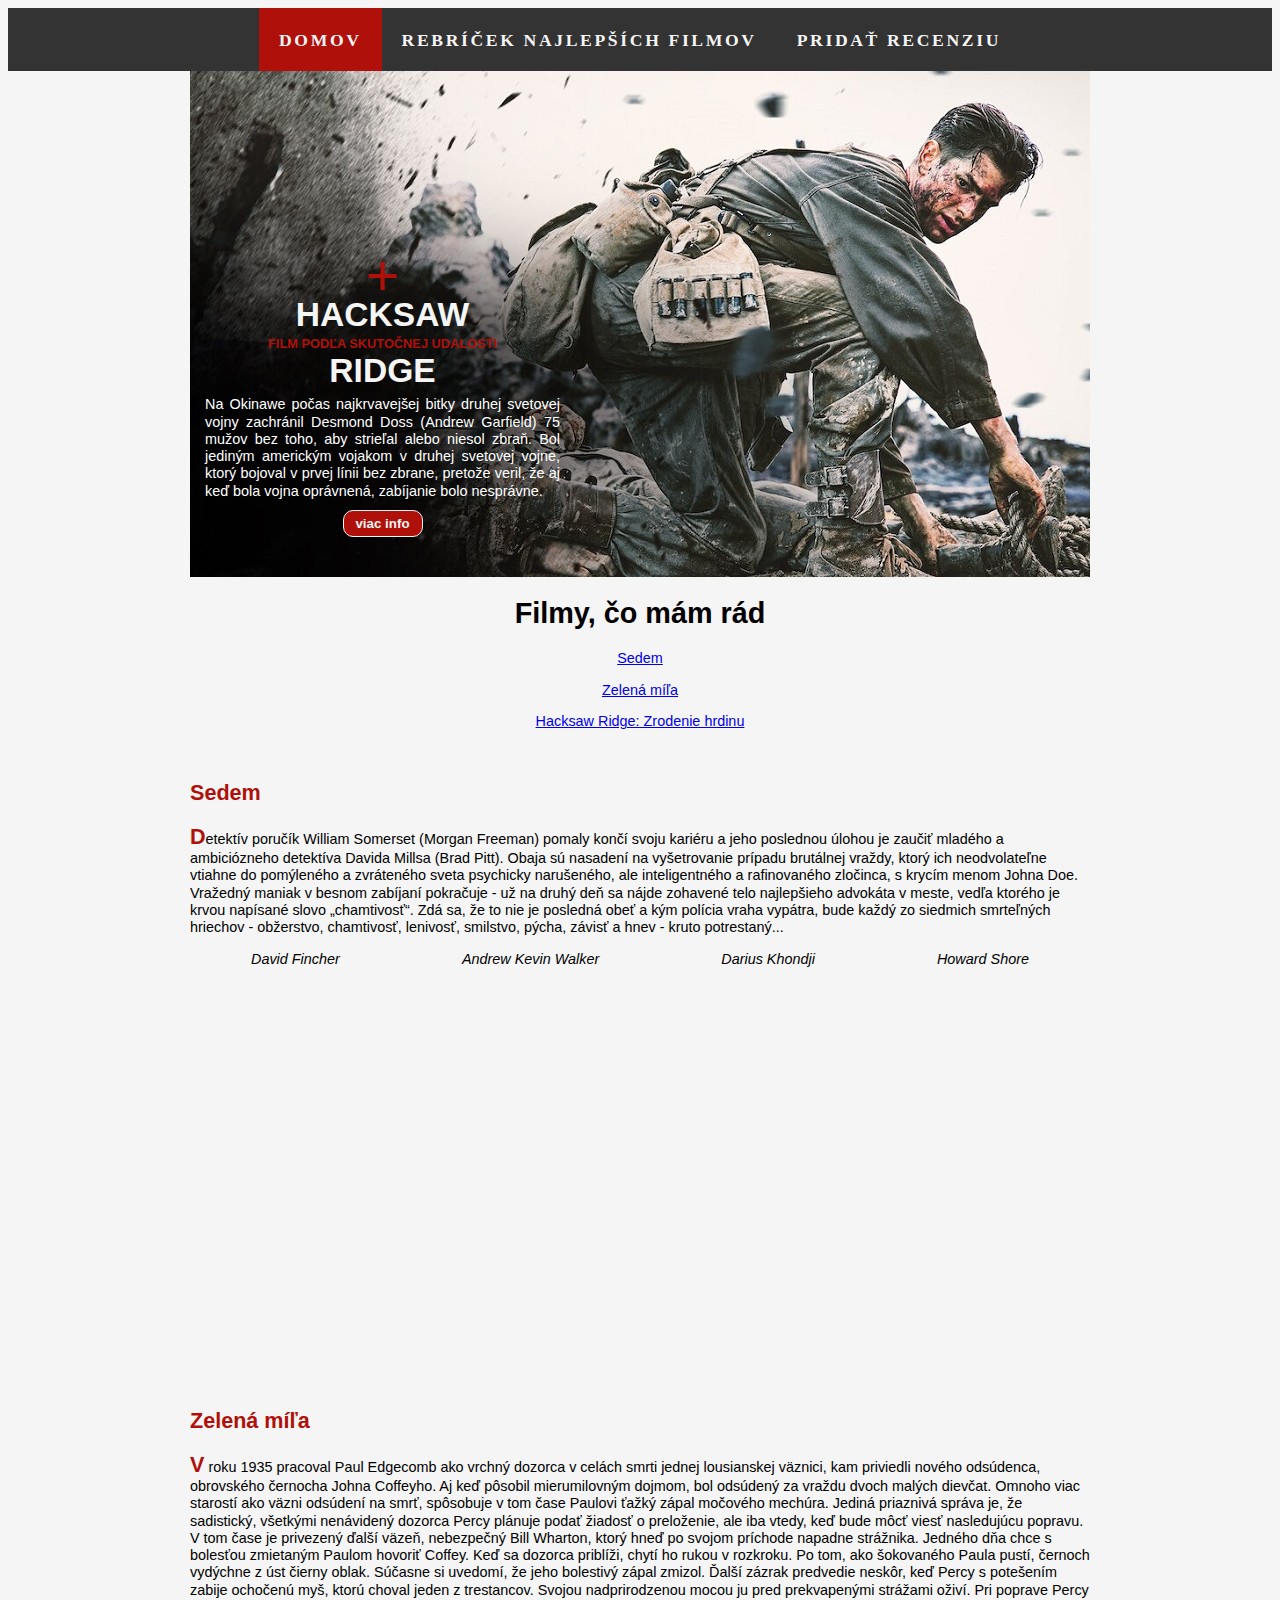
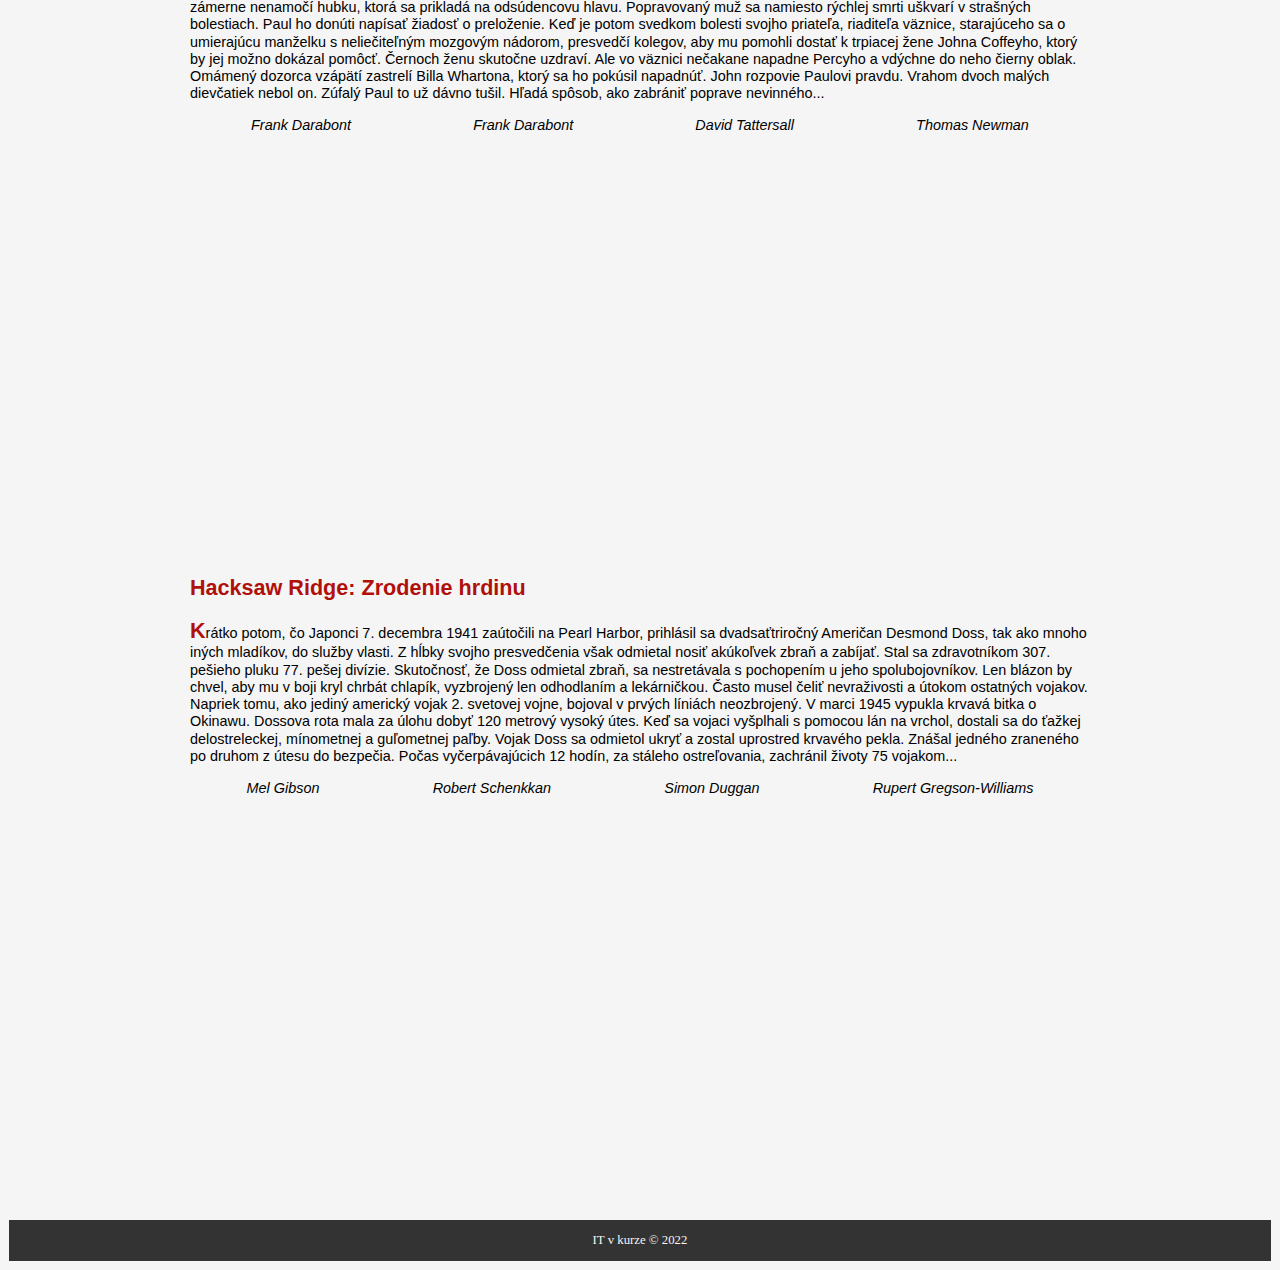
<file: index.html>
<!DOCTYPE html>
<html lang="sk">
<head>
    <meta charset="UTF-8">
    <meta http-equiv="X-UA-Compatible" content="IE=edge">
    <meta name="viewport" content="width=device-width, initial-scale=1.0">
    <title>Document</title>
    <link rel="stylesheet" href="https://cdnjs.cloudflare.com/ajax/libs/font-awesome/6.1.1/css/all.min.css" integrity="sha512-KfkfwYDsLkIlwQp6LFnl8zNdLGxu9YAA1QvwINks4PhcElQSvqcyVLLD9aMhXd13uQjoXtEKNosOWaZqXgel0g==" crossorigin="anonymous" referrerpolicy="no-referrer" />

    <style>
        .container {
            /*border: solid 2px green;*/
            width: 90%;
            max-width: 900px;
            margin: 0 auto;
            font: .9em/1.2 Arial, Helvetica, sans-serif
        }

        .menu {
            display: flex;
            flex-flow: row wrap;
            justify-content: center;
            background-color: #333;
            font-size: 30px;
            list-style-type: none;
            margin: 0;
            padding: 0;
        }

        .menu li {
            display: inline-block;
            font-size: 20px;
            padding: 20px;
        
        }

        .menu li a {
            color: whitesmoke;
            text-decoration: none;
            text-transform: uppercase;
            font-size: 1.1rem;
            max-width: 140px;
            font-weight: bold;
            letter-spacing: .15em;
        }

        #domov {
            background-color: #b0100a;
        }

        #banner {
            position: relative;
            width: 900px;
            height: 506px;
            text-align: center;
            background-image: url("banner900.jpg");
            background-repeat: no-repeat;
            background-color: #333;
          }

        .banText{
            position: absolute;
            color: white;
            top: 170px;
            left: 15px;;
            width: 355px;
            height: 325px;
            font-family: Verdana, Geneva, Tahoma, sans-serif;
        }

        .text2{
            font-size: 2.1rem;
            color: whitesmoke;
            font-weight: bold;
            margin: 0px;
            text-transform: uppercase;

        }

        .text3{
            font-size: .8rem;
            color: #b0100a;
            font-weight: bold;
            margin: 0px;

        }

        .text-ban{
            margin: 0px;
            text-align: justify;
            margin-top: 5px;
        }
       
        .glyphicon{
            color: #b0100a;
            font-size: 4em;
        }

        .icon{
            height: 40px;
            margin-top: 0px;
        }

        body{
            background-color: whitesmoke;
        }

        button {
            text-decoration: none;
            padding: 20px 50px;
            border: 1px solid; 
            color: whitesmoke;
            background:#b0100a;
            border-radius: 10px;
            width: 80px;
            padding: 5px;
            font-weight: bold;
            margin-top: 10px;
        }

        button:hover {
            animation: pulsate 2s; 
            color: #b0100a;
            background-color: whitesmoke;
        }

        @keyframes pulsate{
            0%{
                box-shadow: 0 0 25px whitesmoke;
                box-shadow: 0 0 25px #b0100a;
            }
        }

        .containerFooter{
            border: 1px solid; 
            background-color: #333;
            font-size: 0.8em;
            color: whitesmoke;
            list-style-type: none;
            text-align: center;
            margin: 0;
            padding: 0;
        }

        .oblubeneFilmy {
            text-align: center;
        }

        iframe{
            padding: 25px 12.6%;
            width:672px; height:378px;
            border: none;
            padding-top: 15px;
        }
        
        p.intro::first-letter{
            color: #b0100a;
            font-size: 150%;
            font-weight: bold;
        }

        .info{
            display: flex;
           /* border: solid 1px green;         */
            justify-content: space-around;
            margin-top: 5px;
        }

       .film-info{
            margin: 0px;
        }

        h2{
            color: #b0100a;
            font-family: Verdana, Geneva, Tahoma, sans-serif;
        }

        
    </style>

</head>
<body>
    <div>
        <nav>
            <ul class="menu">
                <li id="domov"><a href="index.html">Domov</a></li>
                <li><a href="rebricek_najlepsich_filmov.html">Rebríček najlepších filmov</a></li>
                <li><a href="add-review.html">Pridať recenziu</a></li>
            </ul>
        </nav>
    </div>
    
<div class="container">
        <div id="banner">
            
            <div class="banText">
                <p class="icon"><span class="glyphicon">&#x2b;</span></p> 
                <p class="text2">Hacksaw</p>
                <p class="text3">FILM PODĽA SKUTOČNEJ UDALOSTI</p>
                <p class="text2">Ridge</p>
                <p class="text-ban">Na Okinawe počas najkrvavejšej bitky druhej svetovej vojny zachránil Desmond Doss (Andrew Garfield) 75 mužov bez toho, aby strieľal alebo niesol zbraň. Bol jediným americkým vojakom v druhej svetovej vojne, ktorý bojoval v prvej línii bez zbrane, pretože veril, že aj keď bola vojna oprávnená, zabíjanie bolo nesprávne.</p>
                
                <div>
                    <form action="#1">
                        <button type="submit" >
                            viac info
                        </button>
                    </form>
                </div>
            </div>

        </div>
            
    <section class="oblubeneFilmy">
      <h1>Filmy, čo mám rád</h1>
      
      <p><a href="movie1.html">Sedem</a></p>
      <p><a href="movie2.html">Zelená míľa</a></p>
      <p><a href="https://www.csfd.sk/film/411301-hacksaw-ridge-zrodenie-hrdinu/prehlad/" target="_blank">Hacksaw Ridge: Zrodenie hrdinu</a></p>
    </section>

    <br>

        <article>
            <header>
                <h2>Sedem</h2>
            </header>
                <p class="textp, intro">
                Detektív poručík William Somerset (Morgan Freeman) pomaly končí svoju kariéru a jeho poslednou úlohou je zaučiť mladého a ambiciózneho detektíva Davida Millsa (Brad Pitt). Obaja sú nasadení na vyšetrovanie prípadu brutálnej vraždy, ktorý ich neodvolateľne vtiahne do pomýleného a zvráteného sveta psychicky narušeného, ale inteligentného a rafinovaného zločinca, s krycím menom Johna Doe. Vražedný maniak v besnom zabíjaní pokračuje - už na druhý deň sa nájde zohavené telo najlepšieho advokáta v meste, vedľa ktorého je krvou napísané slovo „chamtivosť“. Zdá sa, že to nie je posledná obeť a kým polícia vraha vypátra, bude každý zo siedmich smrteľných hriechov - obžerstvo, chamtivosť, lenivosť, smilstvo, pýcha, závisť a hnev - kruto potrestaný...
                </p>
                <div class="info">
                    <p class="film-info"><i class="fa-solid fa-clapperboard" title="Réžia"> David Fincher</i></p>
                    <p class="film-info"><i class="fa-solid fa-pencil" title="Scenár"> Andrew Kevin Walker</i></p>
                    <p class="film-info"><i class="fa-solid fa-video" title="Kamera"> Darius Khondji</i></p>
                    <p class="film-info"><i class="fa-solid fa-music" title="Hudba"> Howard Shore</i></p>
                </div>
                <iframe src="https://www.youtube.com/embed/SpKbZ_3zlb0" title="YouTube video player" allow="accelerometer; autoplay; clipboard-write; encrypted-media; gyroscope; picture-in-picture" allowfullscreen></iframe>
        </article>

        <article>
            <header>
                <h2>Zelená míľa</h2>
            </header>
                <p class="textp, intro">
                V roku 1935 pracoval Paul Edgecomb ako vrchný dozorca v celách smrti jednej lousianskej väznici, kam priviedli nového odsúdenca, obrovského černocha Johna Coffeyho. Aj keď pôsobil mierumilovným dojmom, bol odsúdený za vraždu dvoch malých dievčat. Omnoho viac starostí ako väzni odsúdení na smrť, spôsobuje v tom čase Paulovi ťažký zápal močového mechúra. Jediná priaznivá správa je, že sadistický, všetkými nenávidený dozorca Percy plánuje podať žiadosť o preloženie, ale iba vtedy, keď bude môcť viesť nasledujúcu popravu. V tom čase je privezený ďalší väzeň, nebezpečný Bill Wharton, ktorý hneď po svojom príchode napadne strážnika. Jedného dňa chce s bolesťou zmietaným Paulom hovoriť Coffey. Keď sa dozorca priblíži, chytí ho rukou v rozkroku. Po tom, ako šokovaného Paula pustí, černoch vydýchne z úst čierny oblak. Súčasne si uvedomí, že jeho bolestivý zápal zmizol. Ďalší zázrak predvedie neskôr, keď Percy s potešením zabije ochočenú myš, ktorú choval jeden z trestancov. Svojou nadprirodzenou mocou ju pred prekvapenými strážami oživí. Pri poprave Percy zámerne nenamočí hubku, ktorá sa prikladá na odsúdencovu hlavu. Popravovaný muž sa namiesto rýchlej smrti uškvarí v strašných bolestiach. Paul ho donúti napísať žiadosť o preloženie. Keď je potom svedkom bolesti svojho priateľa, riaditeľa väznice, starajúceho sa o umierajúcu manželku s neliečiteľným mozgovým nádorom, presvedčí kolegov, aby mu pomohli dostať k trpiacej žene Johna Coffeyho, ktorý by jej možno dokázal pomôcť. Černoch ženu skutočne uzdraví. Ale vo väznici nečakane napadne Percyho a vdýchne do neho čierny oblak. Omámený dozorca vzápätí zastrelí Billa Whartona, ktorý sa ho pokúsil napadnúť. John rozpovie Paulovi pravdu. Vrahom dvoch malých dievčatiek nebol on. Zúfalý Paul to už dávno tušil. Hľadá spôsob, ako zabrániť poprave nevinného...
                </p>
                <div class="info">
                    <p class="film-info"><i class="fa-solid fa-clapperboard" title="Réžia"> Frank Darabont</i></p>
                    <p class="film-info"><i class="fa-solid fa-pencil" title="Scenár"> Frank Darabont</i></p>
                    <p class="film-info"><i class="fa-solid fa-video" title="Kamera"> David Tattersall</i></p>
                    <p class="film-info"><i class="fa-solid fa-music" title="Hudba"> Thomas Newman</i></p>
                </div>
                <iframe src="https://www.youtube.com/embed/Ki4haFrqSrw" title="YouTube video player" allow="accelerometer; autoplay; clipboard-write; encrypted-media; gyroscope; picture-in-picture" allowfullscreen></iframe>
        </article>

        <article>
            <header>
                <h2 id="1">Hacksaw Ridge: Zrodenie hrdinu</h2>
            </header>
            <p class="textp, intro">
            Krátko potom, čo Japonci 7. decembra 1941 zaútočili na Pearl Harbor, prihlásil sa dvadsaťtriročný Američan Desmond Doss, tak ako mnoho iných mladíkov, do služby vlasti. Z hĺbky svojho presvedčenia však odmietal nosiť akúkoľvek zbraň a zabíjať. Stal sa zdravotníkom 307. pešieho pluku 77. pešej divízie. Skutočnosť, že Doss odmietal zbraň, sa nestretávala s pochopením u jeho spolubojovníkov. Len blázon by chvel, aby mu v boji kryl chrbát chlapík, vyzbrojený len odhodlaním a lekárničkou. Často musel čeliť nevraživosti a útokom ostatných vojakov. Napriek tomu, ako jediný americký vojak 2. svetovej vojne, bojoval v prvých líniách neozbrojený.
            V marci 1945 vypukla krvavá bitka o Okinawu. Dossova rota mala za úlohu dobyť 120 metrový vysoký útes. Keď sa vojaci vyšplhali s pomocou lán na vrchol, dostali sa do ťažkej delostreleckej, mínometnej a guľometnej paľby. Vojak Doss sa odmietol ukryť a zostal uprostred krvavého pekla. Znášal jedného zraneného po druhom z útesu do bezpečia. Počas vyčerpávajúcich 12 hodín, za stáleho ostreľovania, zachránil životy 75 vojakom...
            </p>
            <div class="info">
                <p class="film-info"><i class="fa-solid fa-clapperboard" title="Réžia"> Mel Gibson</i></p>
                <p class="film-info"><i class="fa-solid fa-pencil" title="Scenár"> Robert Schenkkan</i></p>
                <p class="film-info"><i class="fa-solid fa-video" title="Kamera"> Simon Duggan</i></p>
                <p class="film-info"><i class="fa-solid fa-music" title="Hudba"> Rupert Gregson-Williams</i></p>
            </div>
            <iframe src="https://www.youtube.com/embed/01Hgmigvhpw" title="YouTube video player" allow="accelerometer; autoplay; clipboard-write; encrypted-media; gyroscope; picture-in-picture" allowfullscreen></iframe>
        </article>
    
    </div>

    <footer class="containerFooter">
        <div>
            <p>IT v kurze © 2022</p>
        </div>
    </footer>
    
</body>
</html>
</file>
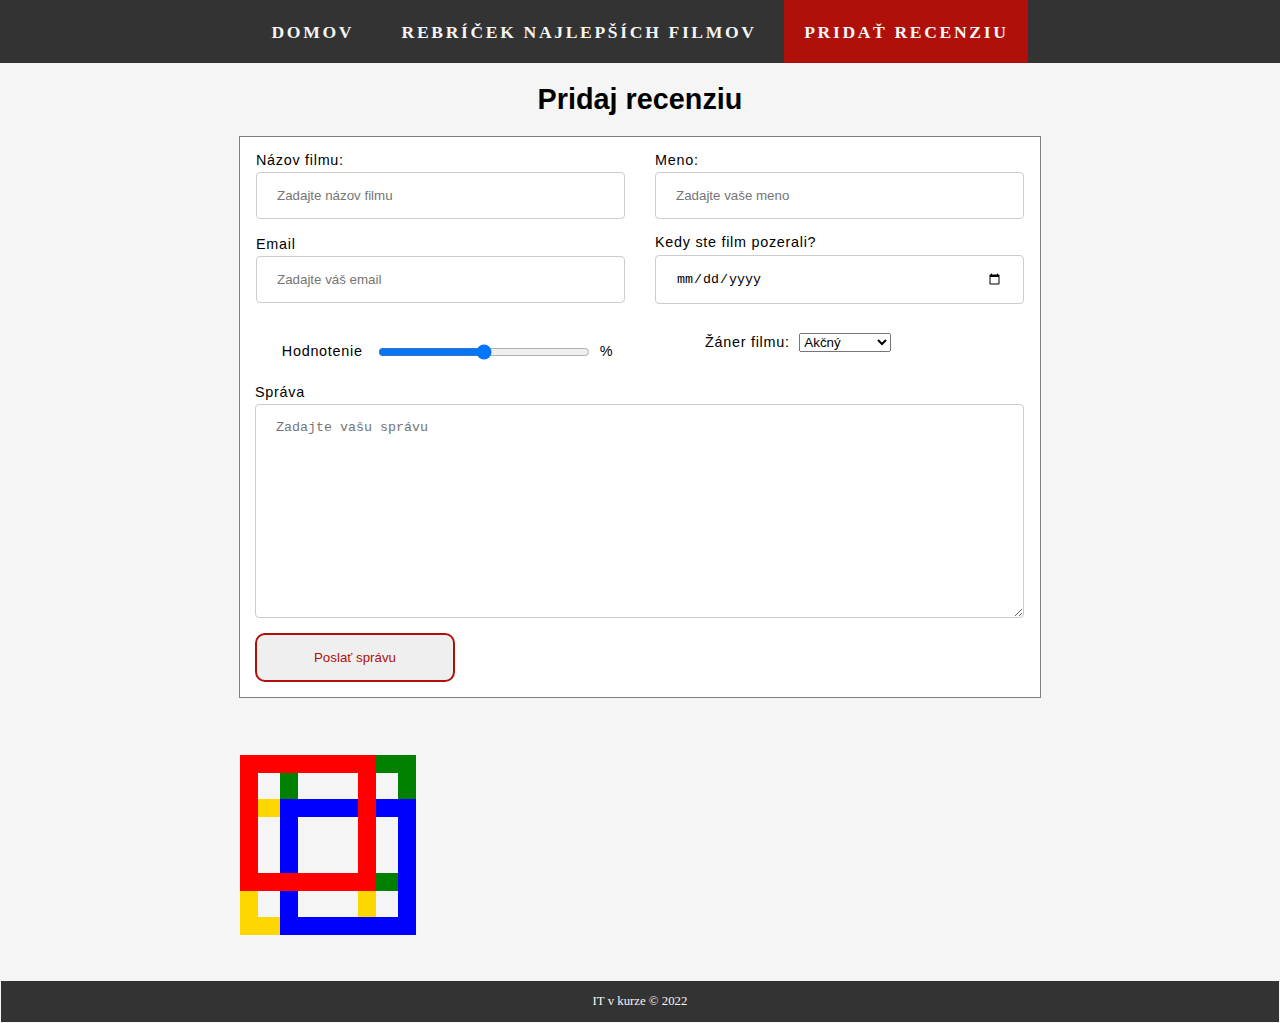
<file: add-review.html>
<!DOCTYPE html>
<html lang="en">
<head>
  <meta charset="UTF-8">
  <meta http-equiv="X-UA-Compatible" content="IE=edge">
  <meta name="viewport" content="width=device-width, initial-scale=1.0">
  <title>Document</title>

  <style>
    .menu {
      background-color: #333;
      font-size: 30px;
      list-style-type: none;
      text-align: center;
      margin: 0;
      padding: 0;
    }

    .container{
      /*border: solid 2px green;*/
      width: 90%;
      max-width: 900px;
      margin: 0 auto;
      font: .9em/1.2 Arial, Helvetica, sans-serif
    }

    .menu {
      background-color: #333;
      font-size: 30px;
      list-style-type: none;
      text-align: center;
      margin: 0;
      padding: 0;
    }

    .menu li {
      display: inline-block;
      font-size: 20px;
      padding: 20px;
    }

    .menu li a {
      color: whitesmoke;
      text-decoration: none;
      text-transform: uppercase;
      font-size: 1.1rem;
      max-width: 140px;
      font-weight: bold;
      letter-spacing: .15em;
    }

    #review {
      background-color: #b0100a;
    }
    
    #review2 {
      color: #b0100a;
      padding-right: 0px;
      margin-left: 0px;
    width: 20px;
    margin-right: 10px;
    margin-bottom: 0px;
    margin-top: 0px;
    padding-top: 0px;
    padding-bottom: 0px;
    padding-left: 0px;
    }

    h1{
      text-align: center;
    }


    form {
      background-color: #fff;
      border: 1px solid rgba(2, 0, 0, 0.5);
      width: 800px;
      margin: auto;
      padding-top: 15px;
      letter-spacing: .05em;
    }

    body{
      margin: 0px;
    }

    input,
    button,
    textarea {
      display: block;
      margin: 3px;
      width: 327px;
      padding: 15px 20px;
      margin: 15px;
      border-radius: 4px;
    }

    textarea {
      width: 727px; height: 182px;
      border: 1px solid #ccc
    }

    button {
      text-decoration: none;
      padding: 20px 50px;
      border: 2px solid; 
      color: #b0100a;
      border-radius: 10px;
      width: 200px;
      padding: 15px 20px;
    }

    button:hover {
      animation: pulsate 1s;
    }

    @keyframes pulsate{
      0%{
        box-shadow: 0 0 25px #5ddcff;
        box-shadow: 0 0 25px #b0100a;
      }
    }

    label{
      padding: 15px;
    }

    input{
      border: 1px solid #ccc
    }

    .form_Item {
      display: flex;
      margin-top: 0px;
      align-items: baseline;
      justify-content: center;
  align-items: center;
    }
  
    .review {
      padding-right: 0px; 
      padding-left: 0px; 
      margin-left: 30px;
      margin-right: 40px; 
      margin-top: 0px; 
      margin-bottom: 0px;
    }

    .style{
      display: flex;
      flex-direction: row;
      width: 400px;
      justify-content: center;
  align-items: center;
    }

    .style2{
      display: flex;
      flex-direction: row;
      width: 400px;
     
    }

    input,
    textarea{
      margin-top: 3px;
    }

    body{
      background-color: whitesmoke;
    }

    .container2 {
      position: relative;
      height: 200px;
    }

    .zelena{
      position: relative;
      z-index: 1;
      border: 18px solid green;
      height: 100px;
      width: 100px;
      margin: 30px;
      top: -25px;
      left: 60px;
    }

    .zlta{
      position: absolute;
      z-index: 2;
      border: 18px solid gold;
      height: 100px;
      width: 100px;
      margin: 30px;
      top: -11px;
      left: 20px;
    }
    
    .modra{
      position: absolute;
      z-index: 3;
      border: 18px solid blue;
      height: 100px;
      width: 100px;
      margin: 30px;
      top: -11px;
      left: 60px;
    }
    
    .cervena{
      position: absolute;
      z-index: 4;
      border: 18px solid red;
      height: 100px;
      width: 100px;
      margin: 30px;
      top: -55px;
      left: 20px;
    }

    .containerFooter{
      border: 1px solid; 
      background-color: #333;
      font-size: 0.8em;
      color: whitesmoke;
      list-style-type: none;
      text-align: center;
      margin: 0;
      padding: 0;
    }
  </style>
</head>
<body>
  <ul class="menu">
    <li><a href="index.html">Domov</a></li>
    <li><a href="rebricek_najlepsich_filmov.html">Rebríček najlepších filmov</a></li>
    <li id="review"><a href="add-review.html">Pridať recenziu</a></li>
  </ul>

  <div class="container">
    <h1>Pridaj recenziu</h1>

    <form action="/action_page.php" 
    oninput="x.value=parseInt(review.value)">
      <div class="form_Item">
        <div>
          <label for="Fname">Názov filmu:</label><br>
          <input type="text" name="Fname" id="Fname" placeholder="Zadajte názov filmu" required>
          <span class="help-block"></span>
        </div>
            
        <div>
          <label for="name">Meno:</label><br>
          <input type="text" name="name" id="name" placeholder="Zadajte vaše meno">
          <span class="help-block"></span>
        </div>
      </div>

      <div class="form_Item">
        <div>
          <label for="email">Email</label>
          <input type="email" name="email" id="email" placeholder="Zadajte váš email" required>
        </div>

        <div>
          <label for="date">Kedy ste film pozerali?</label>
          <input type="date" id="date" name="date">
        </div>
      </div>

      <div class="form_Item">
        <div class="style">
          <label for="review2">Hodnotenie</label>
          <input type="range" id="review2" name="review2" class="review2" min="0" max="100" step="10" value="50" style="margin-left: 0px;width: 210px;margin-right: 10px;">
          <div><p><output name="x" for="review2"></output></p></div><p>%</p>
        </div>
        
        <div class="style2">
          <p><label for="genre" style="padding-left: 65px;padding-right: 5px;">Žáner filmu: </label>
          <select name="genre" id="genre">
            <option value="volvo">Akčný</option>
          <option value="saab">Dráma</option>
            <option value="opel">Komédia</option>
            <option value="audi">Sci-Fi</option>
            <option value="audi">Thriller</option>
            <option value="audi">Animovaný</option>
            <option value="audi">Romantický</option>
          </select>
          <br><br>
        </div>
      </div>

      <div>
        <label for="message">Správa</label>
        <textarea name="message" class="form-control" rows="6" id="message" placeholder="Zadajte vašu správu" ></textarea>
      </div>

      <div>
        <button type="submit">
        Poslať správu
        </button>
      </div>

    </form>

    <br><br><br>

    <div class="container2">
      <div class="zelena"></div>
      <div class="zlta"></div>
      <div class="modra"></div>
      <div class="cervena"></div>
    </div>

  </div>

  <footer class="containerFooter">
    <div>
        <p>IT v kurze © 2022</p>
    </div>
</footer>

</body>
</html>
</file>
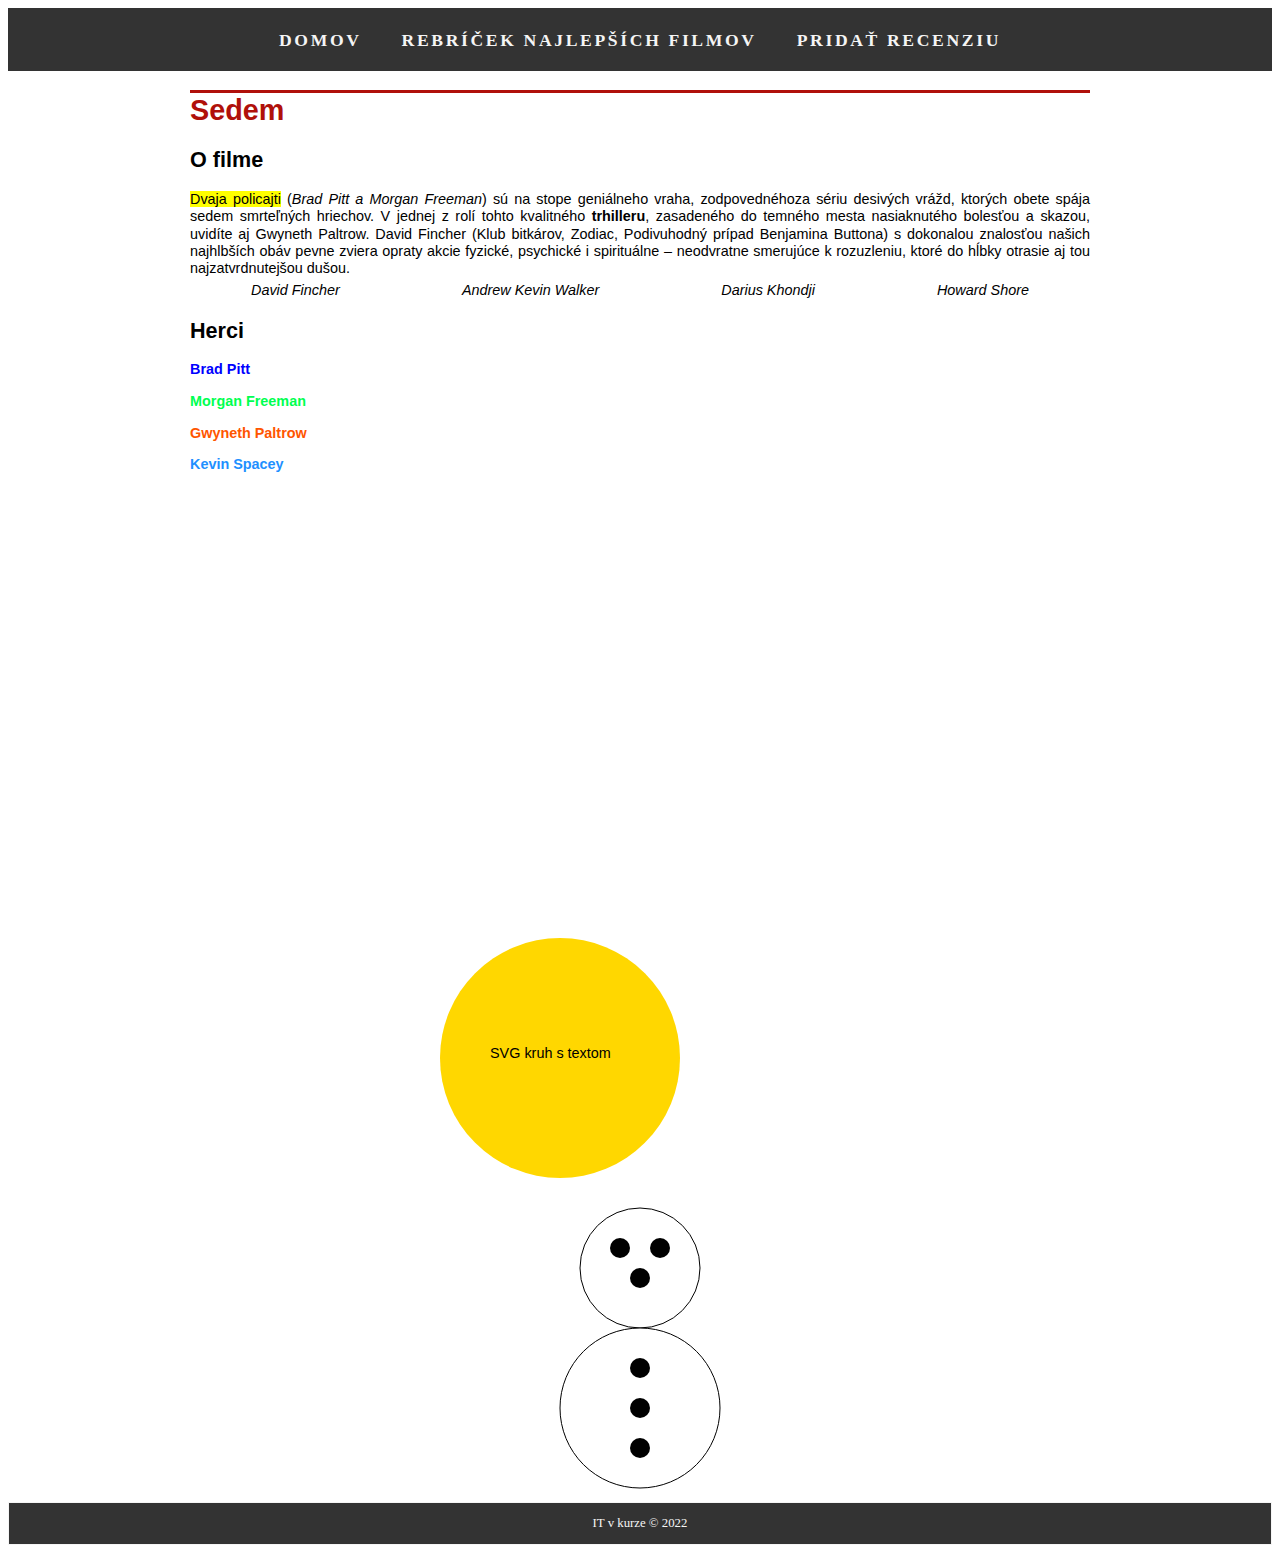
<file: movie1.html>
<!DOCTYPE html>
<html lang="en">
<head>
    <meta charset="UTF-8">
    <meta http-equiv="X-UA-Compatible" content="IE=edge">
    <meta name="viewport" content="width=device-width, initial-scale=1.0">
    <title>Document</title>
    <link rel="stylesheet" href="https://cdnjs.cloudflare.com/ajax/libs/font-awesome/6.1.1/css/all.min.css" integrity="sha512-KfkfwYDsLkIlwQp6LFnl8zNdLGxu9YAA1QvwINks4PhcElQSvqcyVLLD9aMhXd13uQjoXtEKNosOWaZqXgel0g==" crossorigin="anonymous" referrerpolicy="no-referrer" />
   
    <style>
        .menu {
            display: flex;
            flex-flow: row wrap;
            justify-content: center;
            background-color: #333;
            font-size: 30px;
            list-style-type: none;
            margin: 0;
            padding: 0;
        }

        .menu li {
            display: inline-block;
            font-size: 20px;
            padding: 20px;
        
        }

        .menu a {
            color: whitesmoke;
            text-decoration: none;
            text-transform: uppercase;
            font-size: 1.1rem;
            max-width: 140px;
            font-weight: bold;
            letter-spacing: .15em;
        }

        h1{
            border-top: 3px solid #b0100a;
            color:#b0100a;;
        }

        .button:hover{
            background-color:#b0100a;
        }

        .container {
            /*border: solid 2px green;*/
            width: 90%;
            max-width: 900px;
            margin: 0 auto;
            font: .9em/1.2 Arial, Helvetica, sans-serif
        }

        .containerFooter{
            border: 1px solid; 
            background-color: #333;
            font-size: 0.8em;
            color: whitesmoke;
            list-style-type: none;
            text-align: center;
            margin: 0;
            padding: 0;
        }

        iframe{
            padding: 25px 12.6%;
            width:672px; height:378px;
            border: none;
        }

        .kruh {
            text-align: center;
            width: 900px;
            margin: 0px;
            bottom: 0px;
            height: 260px;
        }
        .snehuliak{
            text-align: center;
        }

        .text{
            margin-bottom: 0px;
            text-align: justify;
        }

        .info{
            display: flex;
           /* border: solid 1px green;         */
            justify-content: space-around;
            margin-top: 5px;
        }

        .p-info{
            margin: 0px;
        }
        
    </style>

</head>
<body>
<nav>
    <ul class="menu">
        <li class="button"><a href="index.html" >Domov</a></li>
        <li class="button"><a href="rebricek_najlepsich_filmov.html">Rebríček najlepších filmov</a></li>
        <li class="button"><a href="add-review.html">Pridať recenziu</a></li>
    </ul>
</nav>

<div class="container">
    <h1>Sedem</h1>
    <h2>O filme</h2>

    <p class="text"><mark>Dvaja policajti</mark> (<i>Brad Pitt a Morgan Freeman</i>) sú na stope geniálneho vraha, zodpovednéhoza sériu desivých vrážd, ktorých obete spája sedem smrteľných hriechov. V jednej z rolí tohto kvalitného <strong>trhilleru</strong>, zasadeného do temného mesta nasiaknutého bolesťou a skazou, uvidíte aj Gwyneth Paltrow. David Fincher (Klub bitkárov, Zodiac, Podivuhodný prípad Benjamina Buttona) s dokonalou znalosťou našich najhlbších obáv pevne zviera opraty akcie fyzické, psychické i spirituálne – neodvratne smerujúce k rozuzleniu, ktoré do hĺbky otrasie aj tou najzatvrdnutejšou dušou.</p>

    <div class="info">
        <p class="p-info"><i class="fa-solid fa-clapperboard" title="Réžia"> David Fincher</i></p>
        <p class="p-info"><i class="fa-solid fa-pencil" title="Scenár"> Andrew Kevin Walker</i></p>
        <p class="p-info"><i class="fa-solid fa-video" title="Kamera"> Darius Khondji</i></p>
        <p class="p-info"><i class="fa-solid fa-music" title="Hudba"> Howard Shore</i></p>
    </div>

    <h2>Herci</h2>
    <p style="color:blue;font-weight:bold">Brad Pitt</p>
    <p style="color:rgb(0, 255, 81);font-weight:bold">Morgan Freeman</p>
    <p style="color:rgb(255, 85, 0);font-weight:bold">Gwyneth Paltrow</p>
    <p style="color:DodgerBlue;font-weight:bold">Kevin Spacey</p>
    
    <iframe src="https://www.youtube.com/embed/znmZoVkCjpI" title="YouTube video player" allow="accelerometer; autoplay; clipboard-write; encrypted-media; gyroscope; picture-in-picture" allowfullscreen></iframe>

    <br><br>
    
    <div class="kruh">
        <svg height="400" width="400">
        <circle cx="120" cy="120" r="30%" fill="gold" />
        <text x="50" y="120" fill="black">SVG kruh s textom</text>
        </svg>
    </div>

    <div class="snehuliak">
        <svg height="300" width="300">
            <circle class="head" cx="150" cy="70" r="60" stroke="black" stroke-width="1" fill="white" />
            <circle class="right eye" cx="130" cy="50" r="10" fill="black" />
            <circle class="left eye" cx="170" cy="50" r="10" fill="black" />
            <circle class="mouth" cx="150" cy="80" r="10" fill="black" />
            <circle class="torso" cx="150" cy="210" r="80" stroke="black" stroke-width="1" fill="white"/>
            <circle class="button" cx="150" cy="170" r="10" fill="black" />
            <circle class="button" cx="150" cy="210" r="10" fill="black" />
            <circle class="button" cx="150" cy="250" r="10" fill="black" />
        </svg>
    </div>
</div>
<footer class="containerFooter">
    <div>
        <p>IT v kurze © 2022</p>
    </div>
</footer>

</body>
</html>
</file>
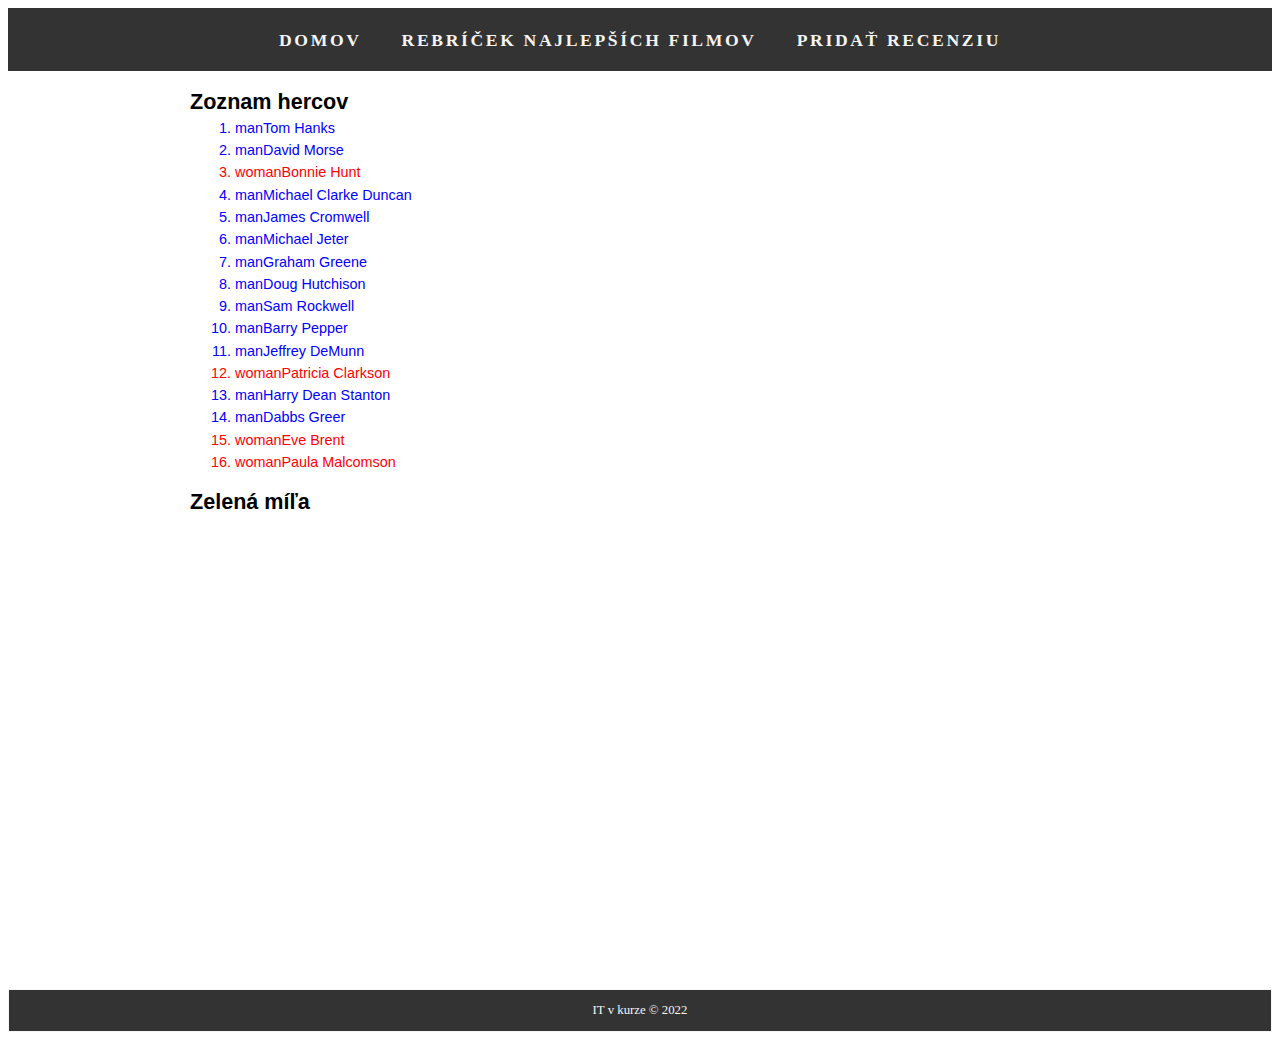
<file: movie2.html>
<!DOCTYPE html>
<html lang="sk">
<head>
    <meta charset="UTF-8">
    <meta http-equiv="X-UA-Compatible" content="IE=edge">
    <meta name="viewport" content="width=device-width, initial-scale=1.0">
    <title>Document</title>
    <link rel="stylesheet" href="https://fonts.sandbox.google.com/css2?family=Material+Symbols+Outlined:opsz,wght,FILL,GRAD@48,400,0,0" />
    <style>
        .container {
            height: 900px;
            /*border: solid 2px green;*/
            width: 90%;
            max-width: 900px;
            margin: 0 auto;
            font: .9em/1.2 Arial, Helvetica, sans-serif
        }

        .menu {
            display: flex;
            flex-flow: row wrap;
            justify-content: center;
            background-color: #333;
            font-size: 30px;
            list-style-type: none;
            margin: 0;
            padding: 0;
        }

        .menu li {
            display: inline-block;
            font-size: 20px;
            padding: 20px;
        
        }

        .menu a {
            color: whitesmoke;
            text-decoration: none;
            text-transform: uppercase;
            font-size: 1.1rem;
            max-width: 140px;
            font-weight: bold;
            letter-spacing: .15em;
        }

        .zoznam li {
        list-style-type: decimal;
        color: black;
        margin: 5px;
        font-weight: initial;
        }

        h1{
            border-top: 3px solid #b0100a;
            color:#b0100a;;
        }

        nav li:hover{
            background-color:#b0100a;
        }

        h2 {
            margin-bottom: 0px;
        }
        
        .zoznam {
            margin-top: 0px;
        }

        .containerFooter{
            border: 1px solid; 
            background-color: #333;
            font-size: 0.8em;
            color: whitesmoke;
            list-style-type: none;
            text-align: center;
            margin: 0;
            padding: 0;
        }

        .skryte{
            display: none;
            text-align: justify;

        }

        .popis:hover .skryte{
            display: block;        
        }

        
.material-symbols-outlined {
  font-variation-settings:
  'FILL' 0,
  'wght' 400,
  'GRAD' 0,
  'opsz' 48
}

   </style>

</head>
<body>
    <nav>
        <ul class="menu">
            <li><a href="index.html">Domov</a></li>
            <li><a href="rebricek_najlepsich_filmov.html">Rebríček najlepších filmov</a></li>
            <li><a href="add-review.html">Pridať recenziu</a></li>
        </ul>
    </nav>

    <div class="container">
      <h2>Zoznam hercov</h2>    
      <ul class = zoznam>
        <li style="color:blue"><span class="material-symbols-outlined">man</span>Tom Hanks</li>
        <li style="color:blue"><span class="material-symbols-outlined">man</span>David Morse</li>
        <li style="color:red"><span class="material-symbols-outlined">woman</span>Bonnie Hunt</li>
        <li style="color:blue"><span class="material-symbols-outlined">man</span>Michael Clarke Duncan</li>
        <li style="color:blue"><span class="material-symbols-outlined">man</span>James Cromwell</li>
        <li style="color:blue"><span class="material-symbols-outlined">man</span>Michael Jeter</li>
        <li style="color:blue"><span class="material-symbols-outlined">man</span>Graham Greene</li>
        <li style="color:blue"><span class="material-symbols-outlined">man</span>Doug Hutchison</li>
        <li style="color:blue"><span class="material-symbols-outlined">man</span>Sam Rockwell</li>
        <li style="color:blue"><span class="material-symbols-outlined">man</span>Barry Pepper</li>
        <li style="color:blue"><span class="material-symbols-outlined">man</span>Jeffrey DeMunn</li>
        <li style="color:red"><span class="material-symbols-outlined">woman</span>Patricia Clarkson</li>
        <li style="color:blue"><span class="material-symbols-outlined">man</span>Harry Dean Stanton</li>
        <li style="color:blue"><span class="material-symbols-outlined">man</span>Dabbs Greer</li>
        <li style="color:red"><span class="material-symbols-outlined">woman</span>Eve Brent</li>
        <li style="color:red"><span class="material-symbols-outlined">woman</span>Paula Malcomson</li> 
      </ul>
      
      
        <div class="popis">
          <h2>Zelená míľa</h2>
          <p class="skryte">
            V roku 1935 pracoval Paul Edgecomb ako vrchný dozorca v celách smrti jednej lousianskej väznici, kam priviedli nového odsúdenca, obrovského černocha Johna Coffeyho. Aj keď pôsobil mierumilovným dojmom, bol odsúdený za vraždu dvoch malých dievčat. Omnoho viac starostí ako väzni odsúdení na smrť, spôsobuje v tom čase Paulovi ťažký zápal močového mechúra. Jediná priaznivá správa je, že sadistický, všetkými nenávidený dozorca Percy plánuje podať žiadosť o preloženie, ale iba vtedy, keď bude môcť viesť nasledujúcu popravu. V tom čase je privezený ďalší väzeň, nebezpečný Bill Wharton, ktorý hneď po svojom príchode napadne strážnika. Jedného dňa chce s bolesťou zmietaným Paulom hovoriť Coffey. Keď sa dozorca priblíži, chytí ho rukou v rozkroku. Po tom, ako šokovaného Paula pustí, černoch vydýchne z úst čierny oblak. Súčasne si uvedomí, že jeho bolestivý zápal zmizol. Ďalší zázrak predvedie neskôr, keď Percy s potešením zabije ochočenú myš, ktorú choval jeden z trestancov. Svojou nadprirodzenou mocou ju pred prekvapenými strážami oživí. Pri poprave Percy zámerne nenamočí hubku, ktorá sa prikladá na odsúdencovu hlavu. Popravovaný muž sa namiesto rýchlej smrti uškvarí v strašných bolestiach. Paul ho donúti napísať žiadosť o preloženie. Keď je potom svedkom bolesti svojho priateľa, riaditeľa väznice, starajúceho sa o umierajúcu manželku s neliečiteľným mozgovým nádorom, presvedčí kolegov, aby mu pomohli dostať k trpiacej žene Johna Coffeyho, ktorý by jej možno dokázal pomôcť. Černoch ženu skutočne uzdraví. Ale vo väznici nečakane napadne Percyho a vdýchne do neho čierny oblak. Omámený dozorca vzápätí zastrelí Billa Whartona, ktorý sa ho pokúsil napadnúť. John rozpovie Paulovi pravdu. Vrahom dvoch malých dievčatiek nebol on. Zúfalý Paul to už dávno tušil. Hľadá spôsob, ako zabrániť poprave nevinného... 
          </p>
        </div>

    </div>
    
   

    <footer class="containerFooter">
        <div>
            <p>IT v kurze © 2022</p>
        </div>
    </footer>

</body>
</html>
</file>
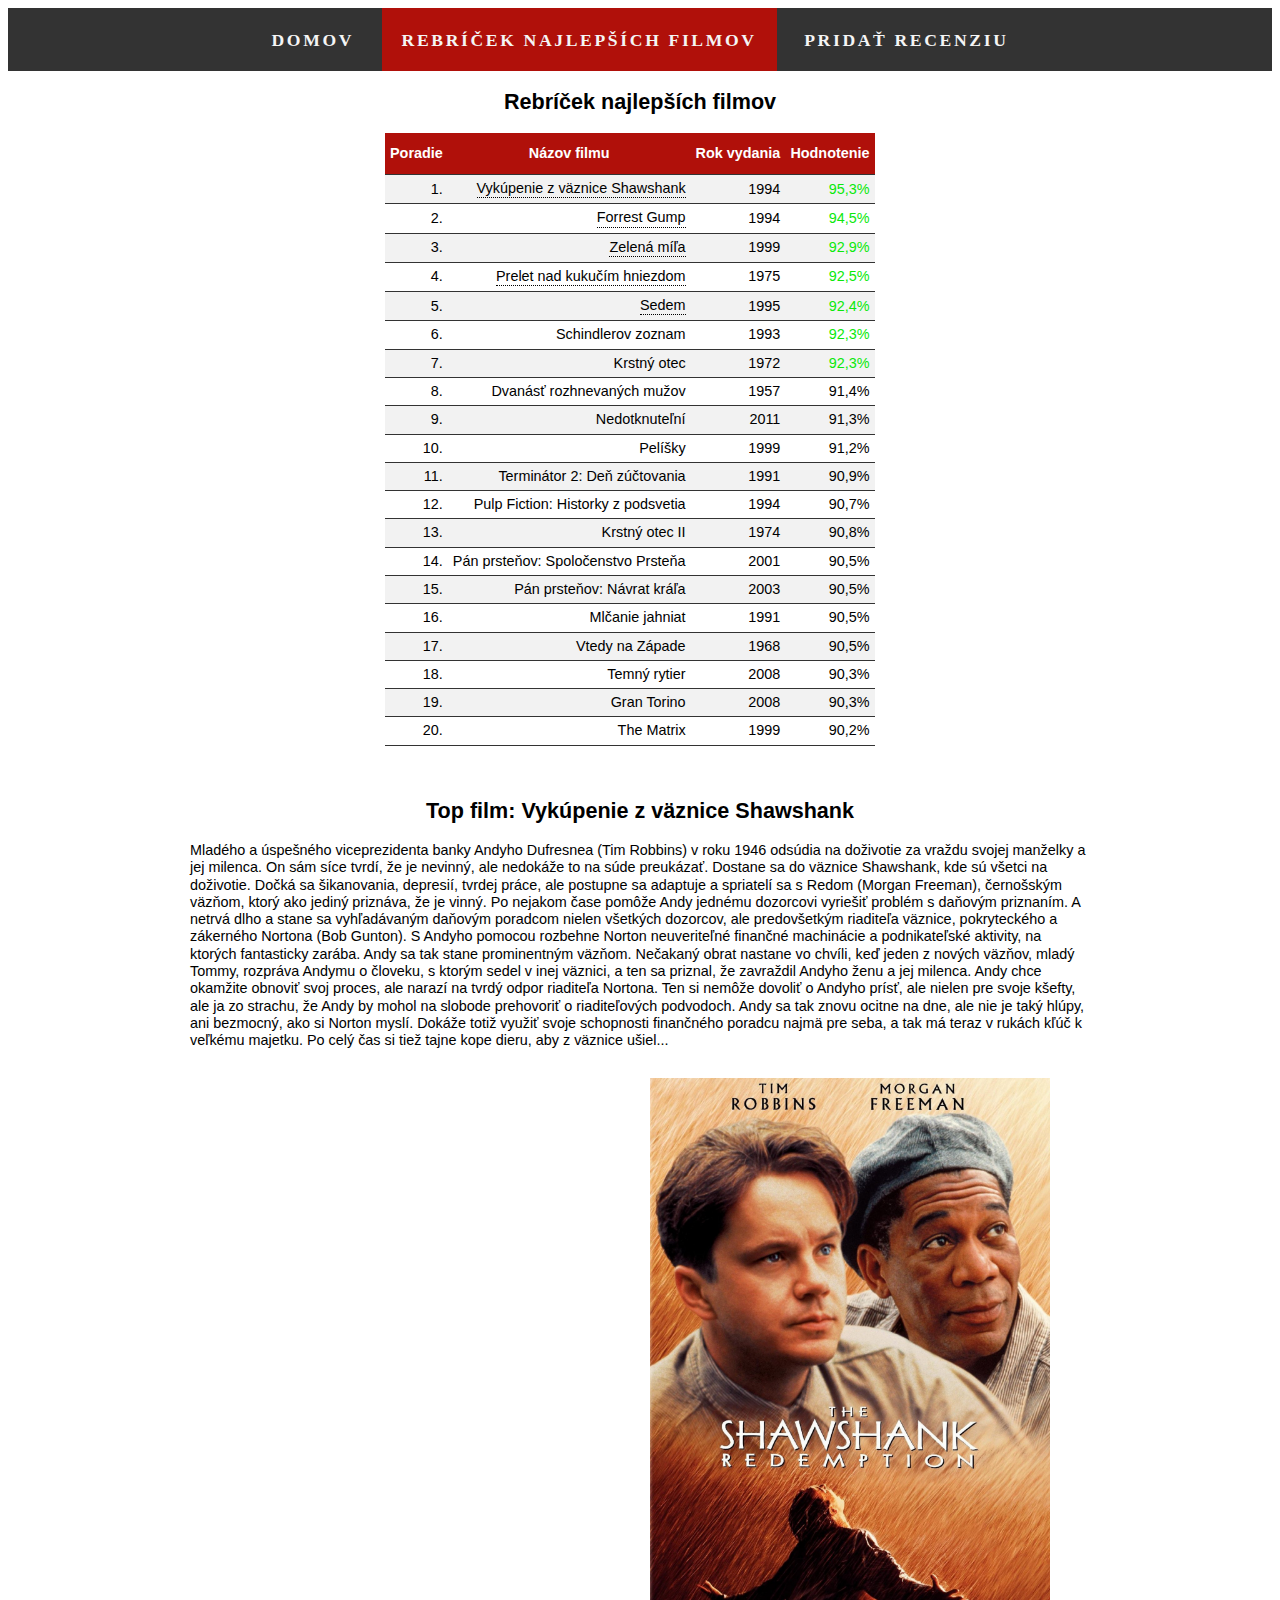
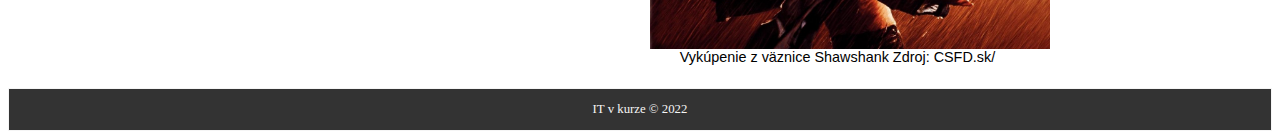
<file: rebricek_najlepsich_filmov.html>
<!DOCTYPE html>
<html lang="sk">
<head>
  <meta charset="UTF-8">
  <meta http-equiv="X-UA-Compatible" content="IE=edge">
  <meta name="viewport" content="width=device-width, initial-scale=1.0">
  <title>Document</title>

  <style>
  .container {
            /*border: solid 2px green;*/
            width: 90%;
            max-width: 900px;
            margin: 0 auto;
            font: .9em/1.2 Arial, Helvetica, sans-serif
        }

        .menu {
            background-color: #333;
            font-size: 30px;
            list-style-type: none;
            text-align: center;
            margin: 0;
            padding: 0;
        }

        .menu li {
            display: inline-block;
            font-size: 20px;
            padding: 20px;
        
        }

        .menu li a {
            color: whitesmoke;
            text-decoration: none;
            text-transform: uppercase;
            font-size: 1.1rem;
            max-width: 140px;
            font-weight: bold;
            letter-spacing: .15em;
        }

    #rankings {
        background-color: #b0100a;
        }

        .main, section{
          width: 90%;
  max-width: 900px;
  margin: 0 auto;


        }
      /*  body {
  width: 90%;
  max-width: 900px;
  margin: 0 auto;}*/
  


    h2 {
    text-align: center;
    }

    table {
      border-radius: 8px;
      border-collapse: collapse;
      border-bottom: 1px solid #333;
      margin-left: 150px;
    }

    #zoznam th {
      padding-top: 12px;
      padding-bottom: 12px;
      text-align: center;
      background-color: #b0100a;
      color: white;
     
    }

    tr:nth-child(even){background-color: #f2f2f2;}

    tr:hover {background-color: #ddd;}

    td {  
      text-align: right;
    }

    th, td {
      padding: 5px;
      border-bottom: 1px solid #333;
    }

    .img1 {
      float: right;
      margin-left: 25px;
    }

    .zdroj {
      text-align: right;
      font-size: x-small;
    }
        
    figure {
      float: right;
      text-align: center;
    }

    audio {
      display: none;
    }

    figcaption{
      text-align: center;
    }
  
    figure{
      float: right;
    }

    .containerFooter{
      border: 1px solid; 
      background-color: #333;
      font-size: 0.8em;
      color: whitesmoke;
      list-style-type: none;
      text-align: center;
      margin: 0;
      padding: 0;
    }

    main{
      height: 1680px;
    }

    .tooltip {
  position: relative;
  display: inline-block;
  border-bottom: 1px dotted black;
}

.tooltip .tooltiptext {
  visibility: hidden;
  width: 120px;
  background-color: #333;
  color: whitesmoke;
  text-align: center;
  border-radius: 6px;
  padding: 5px 0;
  position: absolute;
  z-index: 1;
  top: 150%;
  left: 50%;
  margin-left: -60px;
  font-weight: normal;
  
  /* Fade in tooltip - takes 1 second to go from 0% to 100% opac: */
  opacity: 0;
  transition: opacity 1s;
}

.tooltip:hover .tooltiptext {
  visibility: visible;
  opacity: 1;
}

    
  </style>
</head>
<body>
  <header>

  </header>

  <main>
    <div><nav>
      <ul class="menu">
        <li><a href="index.html">Domov</a></li>
        <li id="rankings"><a href="rebríček_najlepších_filmov.html">Rebríček najlepších filmov</a></li>
        <li><a href="add-review.html">Pridať recenziu</a></li>
      </ul>
    </nav></div>
    
    <div class="container">
  <section>
    <h2>Rebríček najlepších filmov</h2>

    <table id="zoznam">
      <tr>
        <th>Poradie</th>
        <th>Názov filmu</th>
        <th>Rok vydania</th>
        <th>Hodnotenie</th>
      </tr>
      <tr>
        <td>1.</td>
        <td><div class="tooltip">Vykúpenie z väznice Shawshank
          <span class="tooltiptext">Tim Robbinson<img src="Tim_Robbinson.jpg" alt="Tim Robbinson"></span>
          </div></td>
        <td>1994</td>
        <td style="color:rgb(11, 233, 11);">95,3&percnt;</td>
      </tr>
      <tr>
        <td>2.</td>
        <td><div class="tooltip">Forrest Gump
          <span class="tooltiptext">Tom Hanks<img src="Tom_Hanks.jpg" alt="Tom Hanks"></span>
          </div></td>
        <td>1994</td>
        <td style="color:rgb(11, 233, 11);">94,5&percnt;</td>
      </tr>
      <tr>
        <td>3.</td>
        <td><div class="tooltip">Zelená míľa
          <span class="tooltiptext">Tom Hanks<img src="Tom_Hanks.jpg" alt="Tom Hanks"></span>
          </div></td>
        <td>1999</td>
        <td style="color:rgb(11, 233, 11);">92,9&percnt;</td>
      </tr>
      <tr>
        <td>4.</td>
        <td><div class="tooltip">Prelet nad kukučím hniezdom
          <span class="tooltiptext">Jack Nicholson<img src="Jack_Nicholson.jpg" alt="Jack Nicholson"></span>
          </div></td>
        <td>1975</td>
        <td style="color:rgb(11, 233, 11);">92,5&percnt;</td>
      </tr>
      <tr>
        <td>5.</td>
        <td><div class="tooltip">Sedem
          <span class="tooltiptext">Brad Pitt<img src="Brad_Pitt.jpg" alt="Brad Pitt"></span>
          </div></td>
        <td>1995</td>
        <td style="color:rgb(11, 233, 11)">92,4&percnt;</td>
      </tr>
      <tr>
        <td>6.</td>
        <td>Schindlerov zoznam</td>
        <td>1993</td>
        <td style="color:rgb(11, 233, 11);">92,3&percnt;</td>
      </tr>
      <tr>
        <td>7.</td>
        <td>Krstný otec</td>
        <td>1972</td>
        <td style="color:rgb(11, 233, 11);">92,3&percnt;</td>
      </tr>
      <tr>
        <td>8.</td>
        <td>Dvanásť rozhnevaných mužov</td>
        <td>1957</td>
        <td>91,4&percnt;</td>
      </tr>
      <tr>
        <td>9.</td>
        <td>Nedotknuteľní</td>
        <td>2011</td>
        <td>91,3&percnt;</td>
      </tr>
      <tr>
        <td>10.</td>
        <td>Pelíšky</td>
        <td>1999</td>
        <td>91,2&percnt;</td>
      </tr>
      <tr>
        <td>11.</td>
        <td>Terminátor 2: Deň zúčtovania</td>
        <td>1991</td>
        <td>90,9&percnt;</td>
      </tr>
      <tr>
        <td>12.</td>
        <td>Pulp Fiction: Historky z podsvetia</td>
        <td>1994</td>
        <td>90,7&percnt;</td>
      </tr>
      <tr>
        <td>13.</td>
        <td>Krstný otec II</td>
        <td>1974</td>
        <td>90,8&percnt;</td>
      </tr>
      <tr>
        <td>14.</td>
        <td>Pán prsteňov: Spoločenstvo Prsteňa</td>
        <td>2001</td>
        <td>90,5&percnt;</td>
      </tr>
      <tr>
        <td>15.</td>
        <td>Pán prsteňov: Návrat kráľa</td>
        <td>2003</td>
        <td>90,5&percnt;</td>
      </tr>
      <tr>
        <td>16.</td>
        <td>Mlčanie jahniat</td>
        <td>1991</td>
        <td>90,5&percnt;</td>
      </tr>
      <tr>
        <td>17.</td>
        <td>Vtedy na Západe</td>
        <td>1968</td>
        <td>90,5&percnt;</td>
      </tr>
      <tr>
        <td>18.</td>
        <td>Temný rytier</td>
        <td>2008</td>
        <td>90,3&percnt;</td>
      </tr>
      <tr>
        <td>19.</td>
        <td>Gran Torino</td>
        <td>2008</td>
        <td>90,3&percnt;</td>
      </tr>
      <tr>
         <td>20.</td>
        <td>The Matrix</td>
        <td>1999</td>
        <td>90,2&percnt;</td>
      </tr>
    </table>
  </section>
  
    <br><br>
    <audio controls autoplay>
      <source src="electronic-rock-king-around-here-15045.mp3" type="audio/ogg">
      <source src="electronic-rock-king-around-here-15045.mp3" type="audio/mpeg">
    Your browser does not support the audio element.
    </audio>

    <article>
      <header>
        <h2>Top film: Vykúpenie z väznice Shawshank</h2>
        </header>
        
        <p>
        Mladého a úspešného viceprezidenta banky Andyho Dufresnea (Tim Robbins) v roku 1946 odsúdia na doživotie za vraždu 
        svojej manželky a jej milenca. On sám síce tvrdí, že je nevinný, ale nedokáže to na súde preukázať. Dostane sa do väznice 
        Shawshank, kde sú všetci na doživotie. Dočká sa šikanovania, depresií, tvrdej práce, ale postupne sa adaptuje a spriatelí 
        sa s Redom (Morgan Freeman), černošským väzňom, ktorý ako jediný priznáva, že je vinný. Po nejakom čase pomôže Andy 
        jednému dozorcovi vyriešiť problém s daňovým priznaním. A netrvá dlho a stane sa vyhľadávaným daňovým poradcom nielen 
        všetkých dozorcov, ale predovšetkým riaditeľa väznice, pokryteckého a zákerného Nortona (Bob Gunton). S Andyho pomocou 
        rozbehne Norton neuveriteľné finančné machinácie a podnikateľské aktivity, na ktorých fantasticky zarába. Andy sa tak 
        stane prominentným väzňom. Nečakaný obrat nastane vo chvíli, keď jeden z nových väzňov, mladý Tommy, rozpráva Andymu o 
        človeku, s ktorým sedel v inej väznici, a ten sa priznal, že zavraždil Andyho ženu a jej milenca. Andy chce okamžite 
        obnoviť svoj proces, ale narazí na tvrdý odpor riaditeľa Nortona. Ten si nemôže dovoliť o Andyho prísť, ale nielen pre 
        svoje kšefty, ale ja zo strachu, že Andy by mohol na slobode prehovoriť o riaditeľových podvodoch. Andy sa tak znovu 
        ocitne na dne, ale nie je taký hlúpy, ani bezmocný, ako si Norton myslí. Dokáže totiž využiť svoje schopnosti finančného 
        poradcu najmä pre seba, a tak má teraz v rukách kľúč k veľkému majetku. Po celý čas si tiež tajne kope dieru, aby z 
        väznice ušiel...
        </p>
      
        <figure>
        
            <img class="img1" src="vykupenie-z-vaznice-shawshank.jpg" alt="Vykúpenie z väznice Shawshank" style="width:400px">
            <figcaption>Vykúpenie z väznice Shawshank Zdroj: CSFD.sk/</figcaption>
         
        </figure>
      
    </article>
  
    <br>
    <br>
    <br>
  </div>
  </main>

  <footer class="containerFooter">
    <div>
        <p>IT v kurze © 2022</p>
    </div>
</footer>
</body>
</html>
</file>
